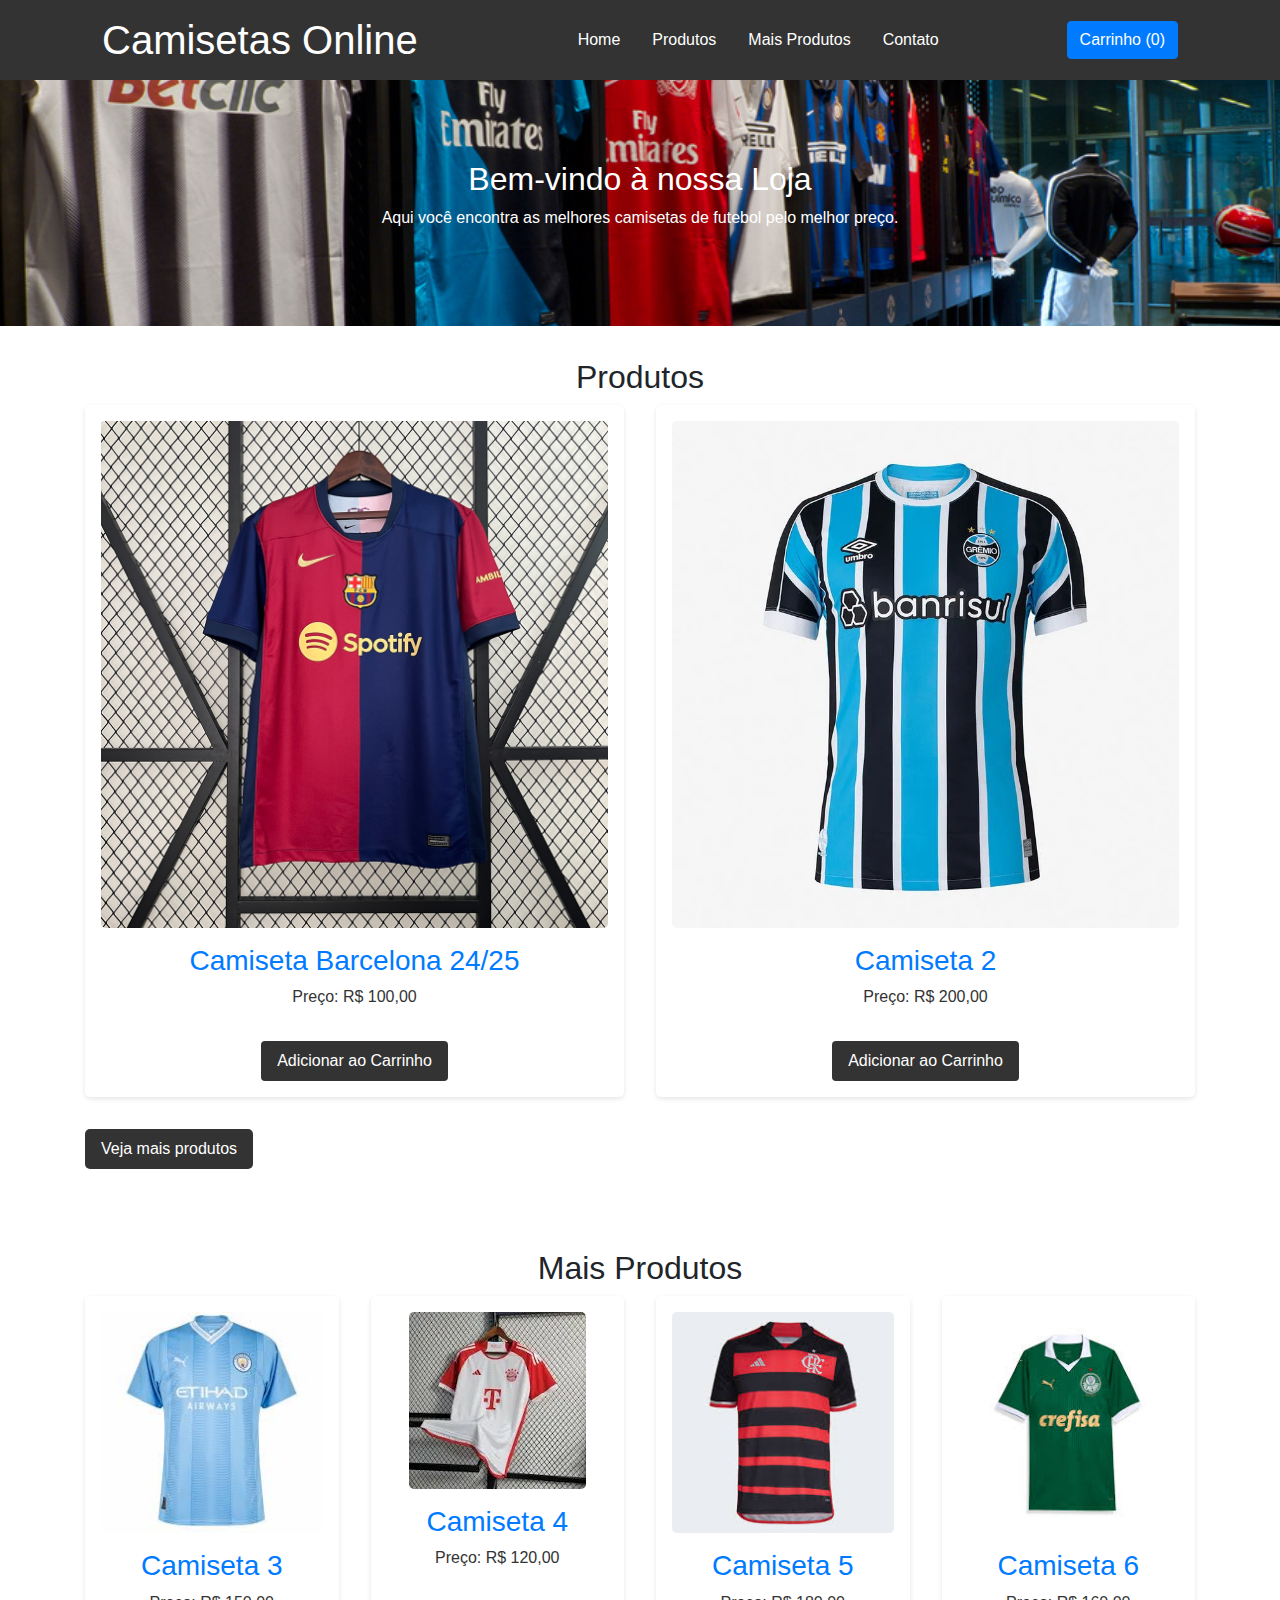
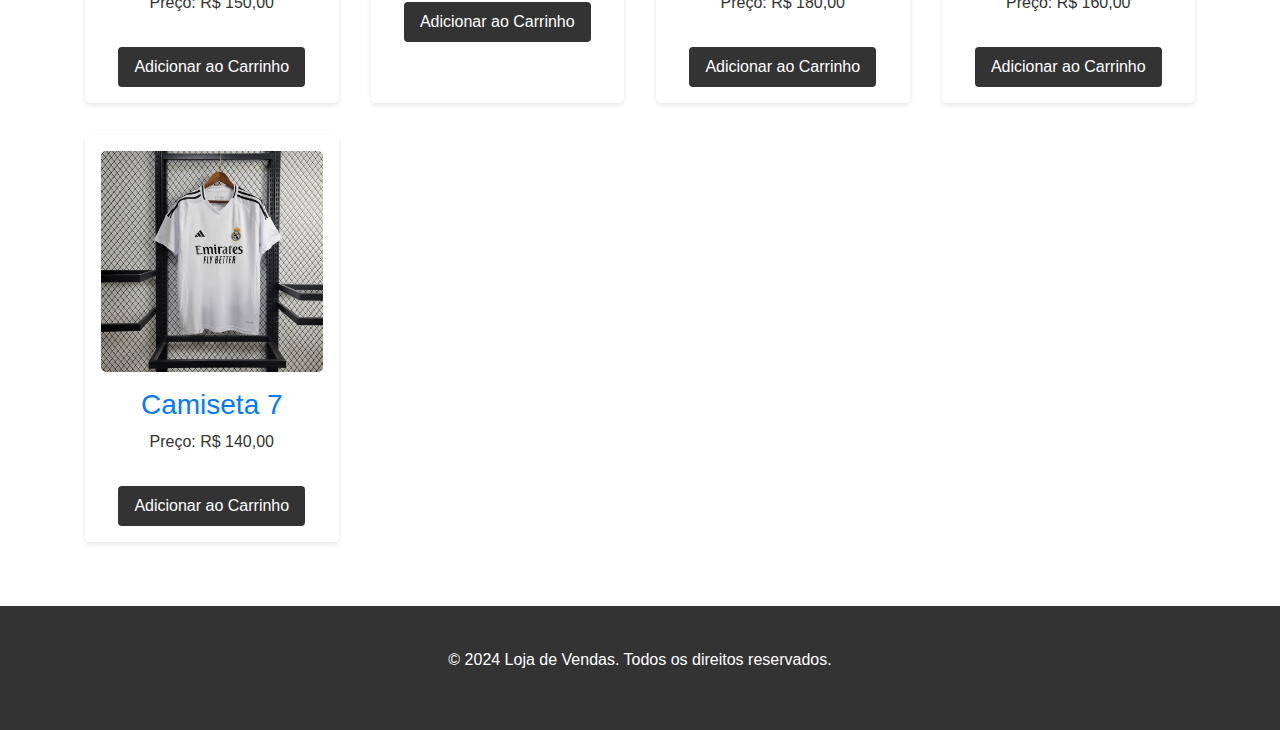
<file: index.html>
<!DOCTYPE html>
<html lang="pt-BR">
<head>
    <meta charset="UTF-8">
    <meta name="viewport" content="width=device-width, initial-scale=1.0">
    <title>Loja de Vendas</title>
    <link rel="stylesheet" href="styles.css">
    <link rel="stylesheet" href="https://maxcdn.bootstrapcdn.com/bootstrap/4.5.2/css/bootstrap.min.css">
    <script src="https://ajax.googleapis.com/ajax/libs/jquery/3.5.1/jquery.min.js"></script>
    <script src="https://cdnjs.cloudflare.com/ajax/libs/popper.js/1.16.0/umd/popper.min.js"></script>
    <script src="https://maxcdn.bootstrapcdn.com/bootstrap/4.5.2/js/bootstrap.min.js"></script>
</head>
<body>
    <header>
        <div class="container">
            <h1>Camisetas Online</h1>
            <nav>
                <ul>
                    <li><a href="#home">Home</a></li>
                    <li><a href="#products">Produtos</a></li>
                    <li><a href="#more-products">Mais Produtos</a></li>
                    <li><a href="contato.html" target="_blank">Contato</a></li>
                </ul>
            </nav>
            <button id="cartButton" class="btn btn-primary" data-toggle="modal" data-target="#cartModal">Carrinho (<span id="cartCount">0</span>)</button>
        </div>
    </header>
    
    <section id="home">
        <div class="banner">
            <h2>Bem-vindo à nossa Loja</h2>
            <p>Aqui você encontra as melhores camisetas de futebol pelo melhor preço.</p>
        </div>
    </section>
    
    <section id="products">
        <div class="container">
            <h2>Produtos</h2>
            <div class="product-grid">
                <div class="product">
                    <a href="PRODUTO1.html">
                        <img src="images/produto1.jpg" alt="Camiseta Barcelona 24/25">
                        <h3>Camiseta Barcelona 24/25</h3>
                    </a>
                    <p>Preço: R$ 100,00</p>
                    <button class="btn btn-success add-to-cart" data-name="Camiseta Barcelona 24/25" data-price="100">Adicionar ao Carrinho</button>
                </div>
                <div class="product">
                    <a href="PRODUTO2.html">
                        <img src="images/produto2.jpg" alt="Camiseta 2">
                        <h3>Camiseta 2</h3>
                    </a>
                    <p>Preço: R$ 200,00</p>
                    <button class="btn btn-success add-to-cart" data-name="Camiseta 2" data-price="200">Adicionar ao Carrinho</button>
                </div>
                <!-- Adicione mais produtos conforme necessário -->
            </div>
            <p><a href="#more-products" class="btn-more">Veja mais produtos</a></p>
        </div>
    </section>
    
    <section id="more-products">
        <div class="container">
            <h2>Mais Produtos</h2>
            <div class="product-grid">
                <div class="product">
                    <a href="PRODUTO3.html">
                        <img src="images/produto3.jpg" alt="Camiseta 3">
                        <h3>Camiseta 3</h3>
                    </a>
                    <p>Preço: R$ 150,00</p>
                    <button class="btn btn-success add-to-cart" data-name="Camiseta 3" data-price="150">Adicionar ao Carrinho</button>
                </div>
                <div class="product">
                    <a href="PRODUTO4.html">
                        <img src="images/produto4.jpg" alt="Camiseta 4">
                        <h3>Camiseta 4</h3>
                    </a>
                    <p>Preço: R$ 120,00</p>
                    <button class="btn btn-success add-to-cart" data-name="Camiseta 4" data-price="120">Adicionar ao Carrinho</button>
                </div>
                <div class="product">
                    <a href="PRODUTO5.html">
                        <img src="images/produto5.jpg" alt="Camiseta 5">
                        <h3>Camiseta 5</h3>
                    </a>
                    <p>Preço: R$ 180,00</p>
                    <button class="btn btn-success add-to-cart" data-name="Camiseta 5" data-price="180">Adicionar ao Carrinho</button>
                </div>
                <div class="product">
                    <a href="PRODUTO6.html">
                        <img src="images/produto6.jpg" alt="Camiseta 6">
                        <h3>Camiseta 6</h3>
                    </a>
                    <p>Preço: R$ 160,00</p>
                    <button class="btn btn-success add-to-cart" data-name="Camiseta 6" data-price="160">Adicionar ao Carrinho</button>
                </div>
                <div class="product">
                    <a href="PRODUTO7.html">
                        <img src="images/produto7.jpg" alt="Camiseta 7">
                        <h3>Camiseta 7</h3>
                    </a>
                    <p>Preço: R$ 140,00</p>
                    <button class="btn btn-success add-to-cart" data-name="Camiseta 7" data-price="140">Adicionar ao Carrinho</button>
                </div>
            </div>
        </div>
    </section>
    
    <!-- Modal do Carrinho -->
    <div class="modal fade" id="cartModal" tabindex="-1" role="dialog" aria-labelledby="cartModalLabel" aria-hidden="true">
        <div class="modal-dialog" role="document">
            <div class="modal-content">
                <div class="modal-header">
                    <h5 class="modal-title" id="cartModalLabel">Carrinho de Compras</h5>
                    <button type="button" class="close" data-dismiss="modal" aria-label="Close">
                        <span aria-hidden="true">&times;</span>
                    </button>
                </div>
                <div class="modal-body">
                    <ul id="cartItems"></ul>
                    <p>Total: R$ <span id="cartTotal">0.00</span></p>
                    <form id="checkoutForm">
                        <div class="form-group">
                            <label for="name">Nome:</label>
                            <input type="text" class="form-control" id="name" required>
                        </div>
                        <div class="form-group">
                            <label for="address">Endereço:</label>
                            <input type="text" class="form-control" id="address" required>
                        </div>
                        <div class="form-group">
                            <label for="phone">Telefone:</label>
                            <input type="text" class="form-control" id="phone" required>
                        </div>
                        <button type="submit" class="btn btn-primary">Finalizar Pedido</button>
                    </form>
                </div>
            </div>
        </div>
    </div>

    <footer>
        <div class="container">
            <p>&copy; 2024 Loja de Vendas. Todos os direitos reservados.</p>
        </div>
    </footer>

    <script src="scripts.js"></script>
</body>
</html>
</file>
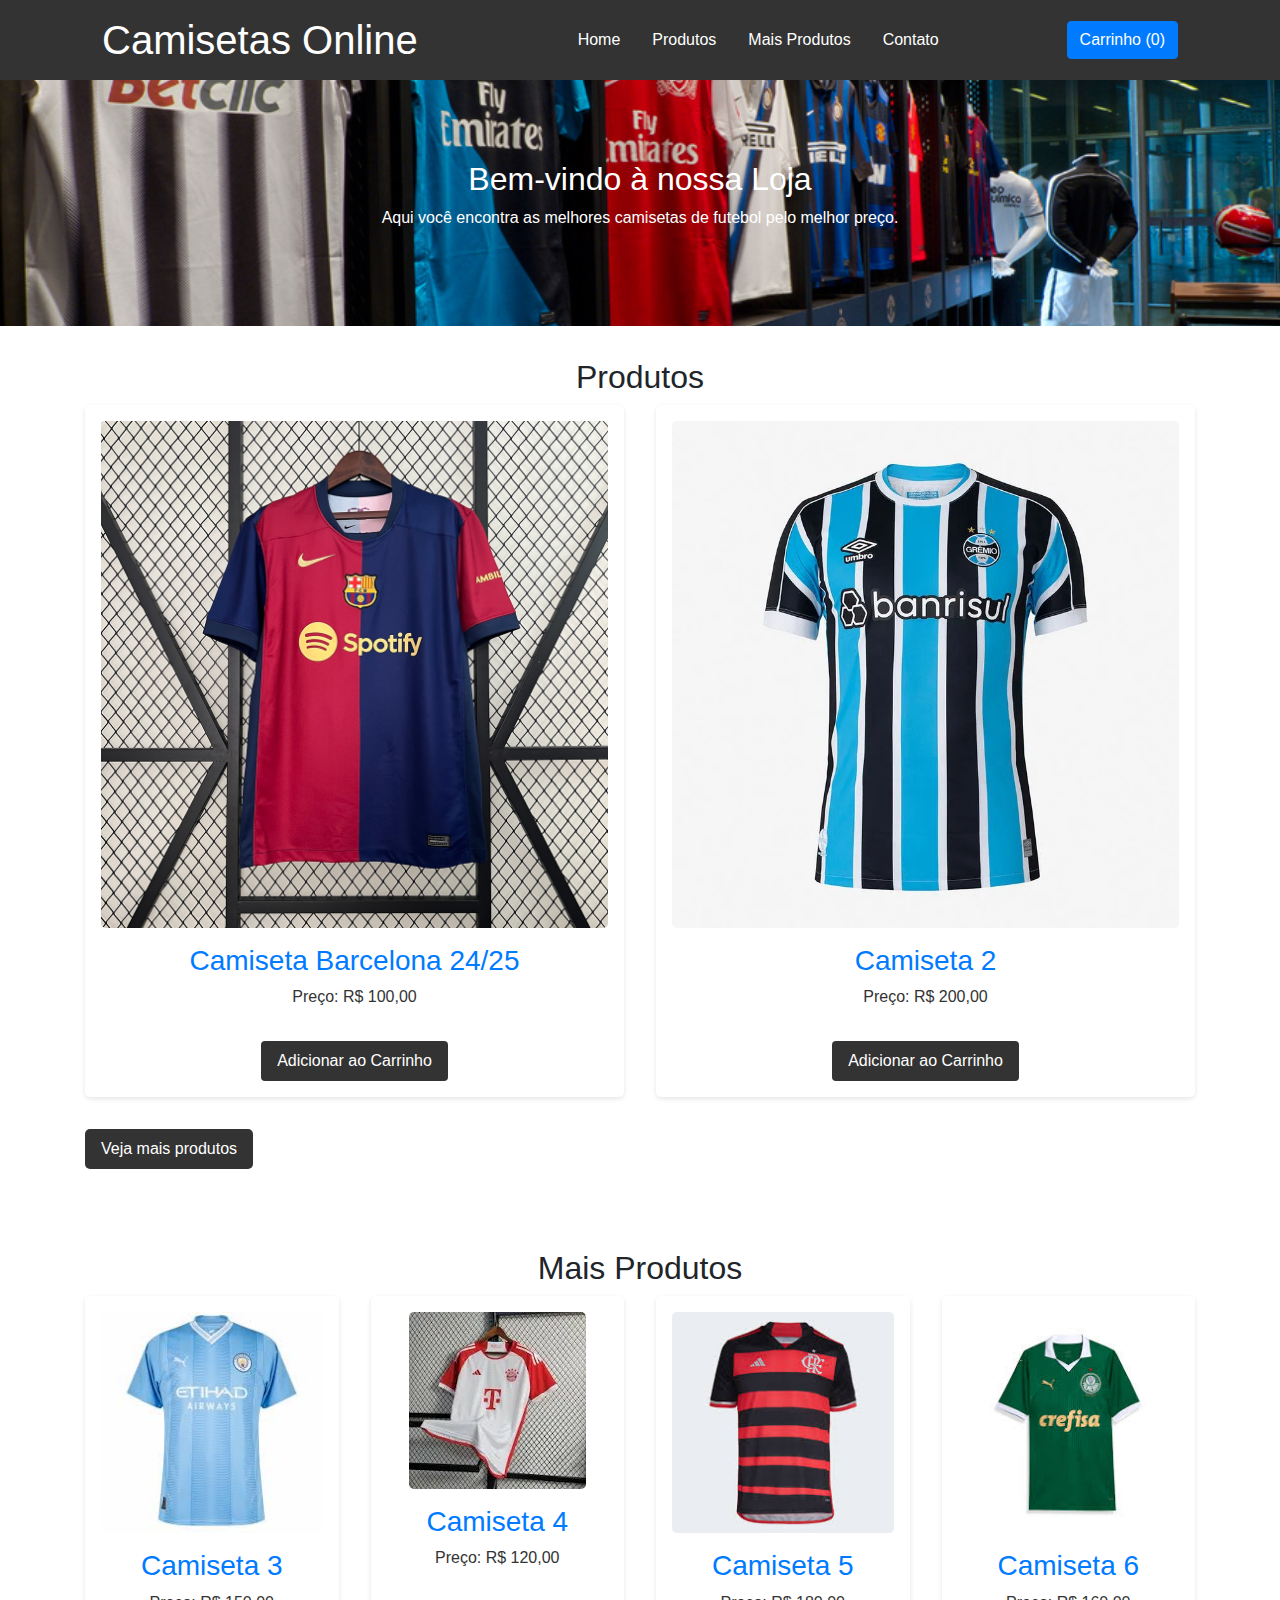
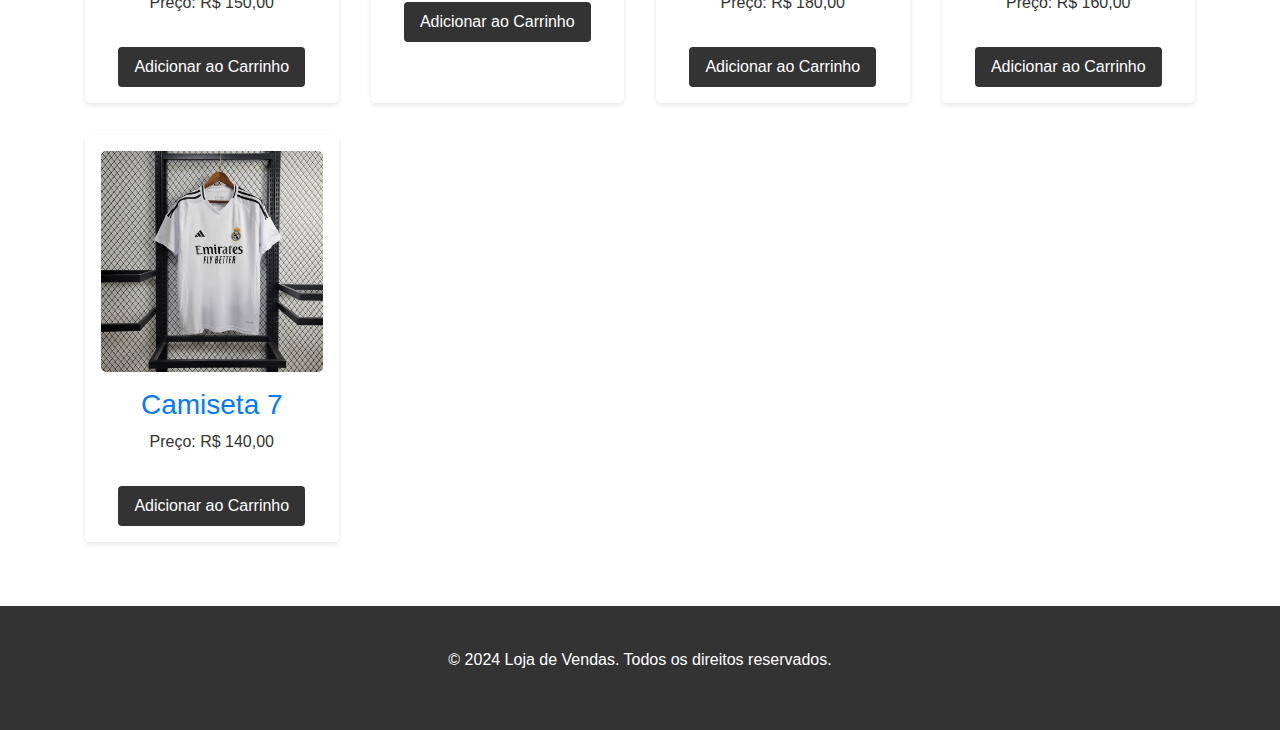
<file: CAMISETAONLINE.html>
<!DOCTYPE html>
<html lang="pt-BR">
<head>
    <meta charset="UTF-8">
    <meta name="viewport" content="width=device-width, initial-scale=1.0">
    <title>Loja de Vendas</title>
    <link rel="stylesheet" href="styles.css">
    <link rel="stylesheet" href="https://maxcdn.bootstrapcdn.com/bootstrap/4.5.2/css/bootstrap.min.css">
    <script src="https://ajax.googleapis.com/ajax/libs/jquery/3.5.1/jquery.min.js"></script>
    <script src="https://cdnjs.cloudflare.com/ajax/libs/popper.js/1.16.0/umd/popper.min.js"></script>
    <script src="https://maxcdn.bootstrapcdn.com/bootstrap/4.5.2/js/bootstrap.min.js"></script>
</head>
<body>
    <header>
        <div class="container">
            <h1>Camisetas Online</h1>
            <nav>
                <ul>
                    <li><a href="#home">Home</a></li>
                    <li><a href="#products">Produtos</a></li>
                    <li><a href="#more-products">Mais Produtos</a></li>
                    <li><a href="contato.html" target="_blank">Contato</a></li>
                </ul>
            </nav>
            <button id="cartButton" class="btn btn-primary" data-toggle="modal" data-target="#cartModal">Carrinho (<span id="cartCount">0</span>)</button>
        </div>
    </header>
    
    <section id="home">
        <div class="banner">
            <h2>Bem-vindo à nossa Loja</h2>
            <p>Aqui você encontra as melhores camisetas de futebol pelo melhor preço.</p>
        </div>
    </section>
    
    <section id="products">
        <div class="container">
            <h2>Produtos</h2>
            <div class="product-grid">
                <div class="product">
                    <a href="produto1.html">
                        <img src="images/produto1.jpg" alt="Camiseta Barcelona 24/25">
                        <h3>Camiseta Barcelona 24/25</h3>
                    </a>
                    <p>Preço: R$ 100,00</p>
                    <button class="btn btn-success add-to-cart" data-name="Camiseta Barcelona 24/25" data-price="100">Adicionar ao Carrinho</button>
                </div>
                <div class="product">
                    <a href="produto2.html">
                        <img src="images/produto2.jpg" alt="Camiseta 2">
                        <h3>Camiseta 2</h3>
                    </a>
                    <p>Preço: R$ 200,00</p>
                    <button class="btn btn-success add-to-cart" data-name="Camiseta 2" data-price="200">Adicionar ao Carrinho</button>
                </div>
                <!-- Adicione mais produtos conforme necessário -->
            </div>
            <p><a href="#more-products" class="btn-more">Veja mais produtos</a></p>
        </div>
    </section>
    
    <section id="more-products">
        <div class="container">
            <h2>Mais Produtos</h2>
            <div class="product-grid">
                <div class="product">
                    <a href="produto3.html">
                        <img src="images/produto3.jpg" alt="Camiseta 3">
                        <h3>Camiseta 3</h3>
                    </a>
                    <p>Preço: R$ 150,00</p>
                    <button class="btn btn-success add-to-cart" data-name="Camiseta 3" data-price="150">Adicionar ao Carrinho</button>
                </div>
                <div class="product">
                    <a href="produto4.html">
                        <img src="images/produto4.jpg" alt="Camiseta 4">
                        <h3>Camiseta 4</h3>
                    </a>
                    <p>Preço: R$ 120,00</p>
                    <button class="btn btn-success add-to-cart" data-name="Camiseta 4" data-price="120">Adicionar ao Carrinho</button>
                </div>
                <div class="product">
                    <a href="produto5.html">
                        <img src="images/produto5.jpg" alt="Camiseta 5">
                        <h3>Camiseta 5</h3>
                    </a>
                    <p>Preço: R$ 180,00</p>
                    <button class="btn btn-success add-to-cart" data-name="Camiseta 5" data-price="180">Adicionar ao Carrinho</button>
                </div>
                <div class="product">
                    <a href="produto6.html">
                        <img src="images/produto6.jpg" alt="Camiseta 6">
                        <h3>Camiseta 6</h3>
                    </a>
                    <p>Preço: R$ 160,00</p>
                    <button class="btn btn-success add-to-cart" data-name="Camiseta 6" data-price="160">Adicionar ao Carrinho</button>
                </div>
                <div class="product">
                    <a href="produto7.html">
                        <img src="images/produto7.jpg" alt="Camiseta 7">
                        <h3>Camiseta 7</h3>
                    </a>
                    <p>Preço: R$ 140,00</p>
                    <button class="btn btn-success add-to-cart" data-name="Camiseta 7" data-price="140">Adicionar ao Carrinho</button>
                </div>
            </div>
        </div>
    </section>
    
    <!-- Modal do Carrinho -->
    <div class="modal fade" id="cartModal" tabindex="-1" role="dialog" aria-labelledby="cartModalLabel" aria-hidden="true">
        <div class="modal-dialog" role="document">
            <div class="modal-content">
                <div class="modal-header">
                    <h5 class="modal-title" id="cartModalLabel">Carrinho de Compras</h5>
                    <button type="button" class="close" data-dismiss="modal" aria-label="Close">
                        <span aria-hidden="true">&times;</span>
                    </button>
                </div>
                <div class="modal-body">
                    <ul id="cartItems"></ul>
                    <p>Total: R$ <span id="cartTotal">0.00</span></p>
                    <form id="checkoutForm">
                        <div class="form-group">
                            <label for="name">Nome:</label>
                            <input type="text" class="form-control" id="name" required>
                        </div>
                        <div class="form-group">
                            <label for="address">Endereço:</label>
                            <input type="text" class="form-control" id="address" required>
                        </div>
                        <div class="form-group">
                            <label for="phone">Telefone:</label>
                            <input type="text" class="form-control" id="phone" required>
                        </div>
                        <button type="submit" class="btn btn-primary">Finalizar Pedido</button>
                    </form>
                </div>
            </div>
        </div>
    </div>

    <footer>
        <div class="container">
            <p>&copy; 2024 Loja de Vendas. Todos os direitos reservados.</p>
        </div>
    </footer>

    <script src="scripts.js"></script>
</body>
</html>
</file>
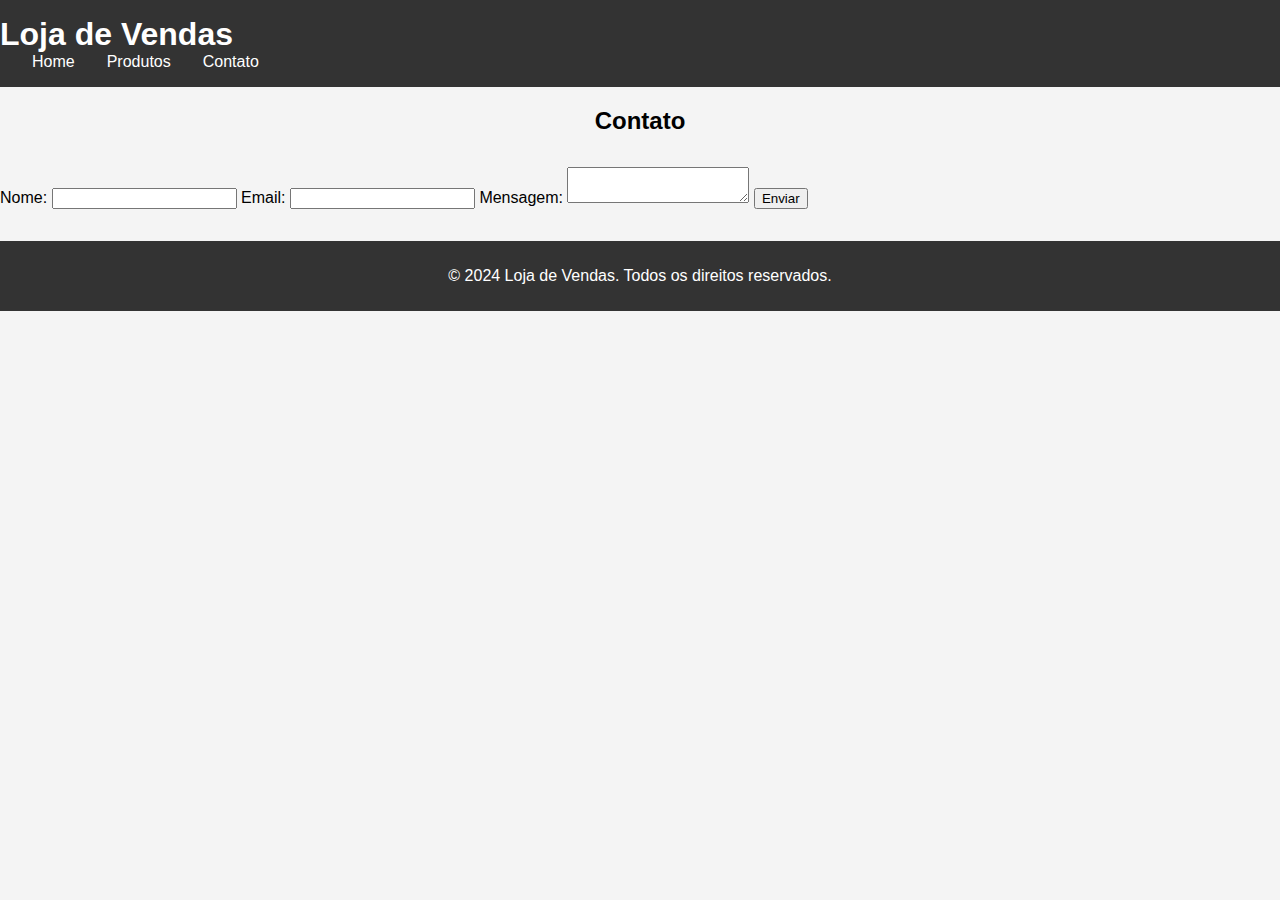
<file: CONTATO.html>
<!DOCTYPE html>
<html lang="pt-BR">
<head>
    <meta charset="UTF-8">
    <meta name="viewport" content="width=device-width, initial-scale=1.0">
    <title>Contato - Loja de Vendas</title>
    <link rel="stylesheet" href="styles.css">
</head>
<body>
    <header>
        <h1>Loja de Vendas</h1>
        <nav>
            <ul>
                <li><a href="index.html">Home</a></li>
                <li><a href="#products">Produtos</a></li>
                <li><a href="contato.html" target="_blank">Contato</a></li>
            </ul>
        </nav>
    </header>
    
    <section id="contact">
        <h2>Contato</h2>
        <form action="https://formspree.io/f/YOUR_FORM_ID" method="POST">
            <label for="name">Nome:</label>
            <input type="text" id="name" name="name" required>
            <label for="email">Email:</label>
            <input type="email" id="email" name="email" required>
            <label for="message">Mensagem:</label>
            <textarea id="message" name="message" required></textarea>
            <button type="submit">Enviar</button>
        </form>
    </section>
    
    <footer>
        <p>&copy; 2024 Loja de Vendas. Todos os direitos reservados.</p>
    </footer>
</body>
</html>
</file>
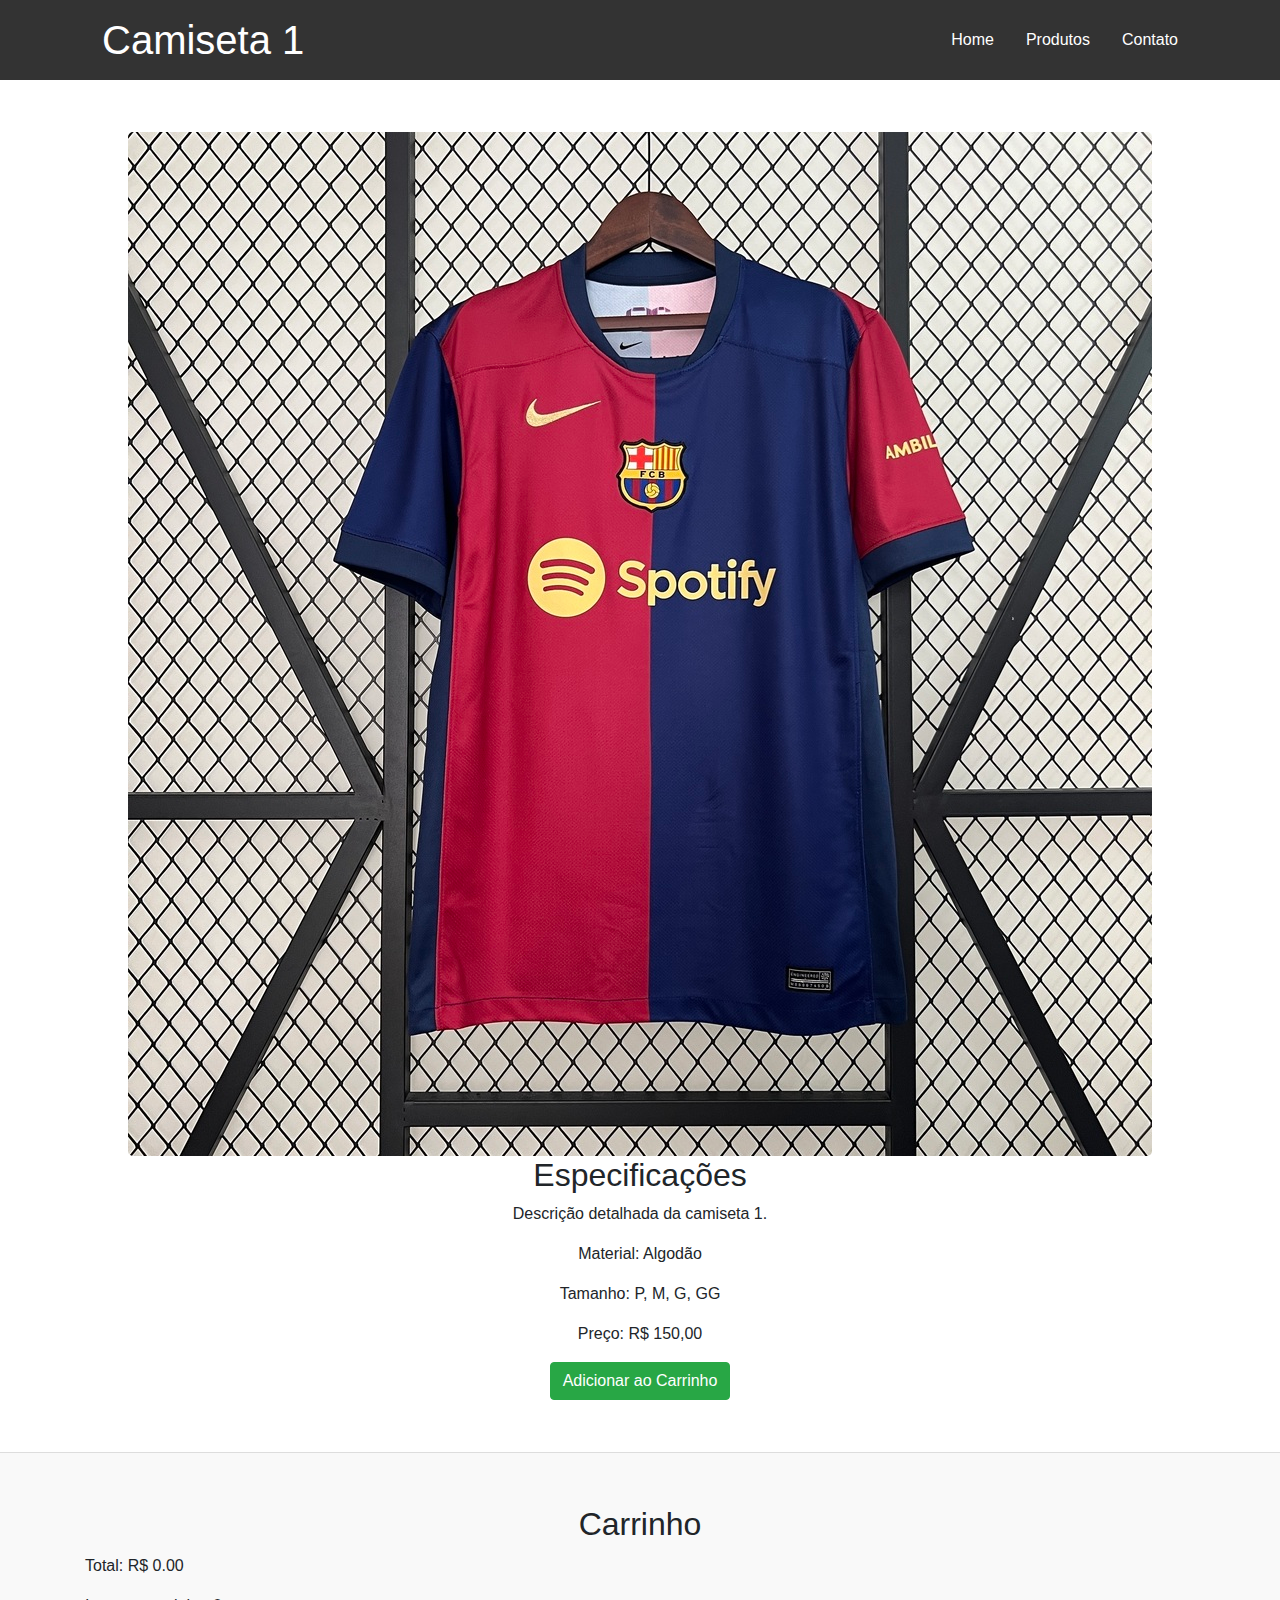
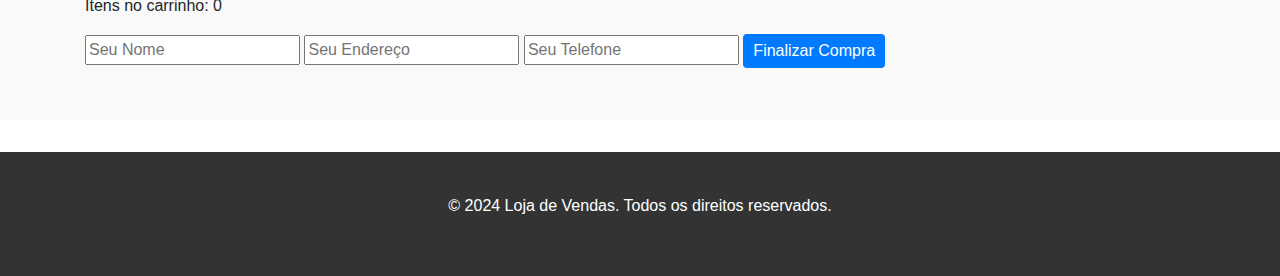
<file: PRODUTO1.html>
<!DOCTYPE html>
<html lang="pt-BR">
<head>
    <meta charset="UTF-8">
    <meta name="viewport" content="width=device-width, initial-scale=1.0">
    <title>Especificações da Camiseta 1</title>
    <link rel="stylesheet" href="styles.css">
    <link rel="stylesheet" href="https://maxcdn.bootstrapcdn.com/bootstrap/4.5.2/css/bootstrap.min.css">
    <script src="https://ajax.googleapis.com/ajax/libs/jquery/3.5.1/jquery.min.js"></script>
    <script src="https://cdnjs.cloudflare.com/ajax/libs/popper.js/1.16.0/umd/popper.min.js"></script>
    <script src="https://maxcdn.bootstrapcdn.com/bootstrap/4.5.2/js/bootstrap.min.js"></script>
</head>
<body>
    <header>
        <div class="container">
            <h1>Camiseta 1</h1>
            <nav>
                <ul>
                    <li><a href="index.html">Home</a></li>
                    <li><a href="index.html#products">Produtos</a></li>
                    <li><a href="index.html#contact">Contato</a></li>
                </ul>
            </nav>
        </div>
    </header>
    
    <section class="product-detail">
        <div class="container">
            <img src="images/produto1.jpg" alt="Camiseta 1">
            <h2>Especificações</h2>
            <p>Descrição detalhada da camiseta 1.</p>
            <p>Material: Algodão</p>
            <p>Tamanho: P, M, G, GG</p>
            <p>Preço: R$ 150,00</p>
            <button class="btn btn-success add-to-cart" data-name="Camiseta 1" data-price="150.00">Adicionar ao Carrinho</button>
        </div>
    </section>

    <!-- Carrinho -->
    <section class="cart">
        <div class="container">
            <h2>Carrinho</h2>
            <ul id="cartItems"></ul>
            <p>Total: R$ <span id="cartTotal">0.00</span></p>
            <p>Itens no carrinho: <span id="cartCount">0</span></p>
            <form id="checkoutForm">
                <input type="text" id="name" placeholder="Seu Nome" required>
                <input type="text" id="address" placeholder="Seu Endereço" required>
                <input type="text" id="phone" placeholder="Seu Telefone" required>
                <button type="submit" class="btn btn-primary">Finalizar Compra</button>
            </form>
        </div>
    </section>
    
    <footer>
        <div class="container">
            <p>&copy; 2024 Loja de Vendas. Todos os direitos reservados.</p>
        </div>
    </footer>
    <script src="scripts.js"></script>
</body>
</html>
</file>
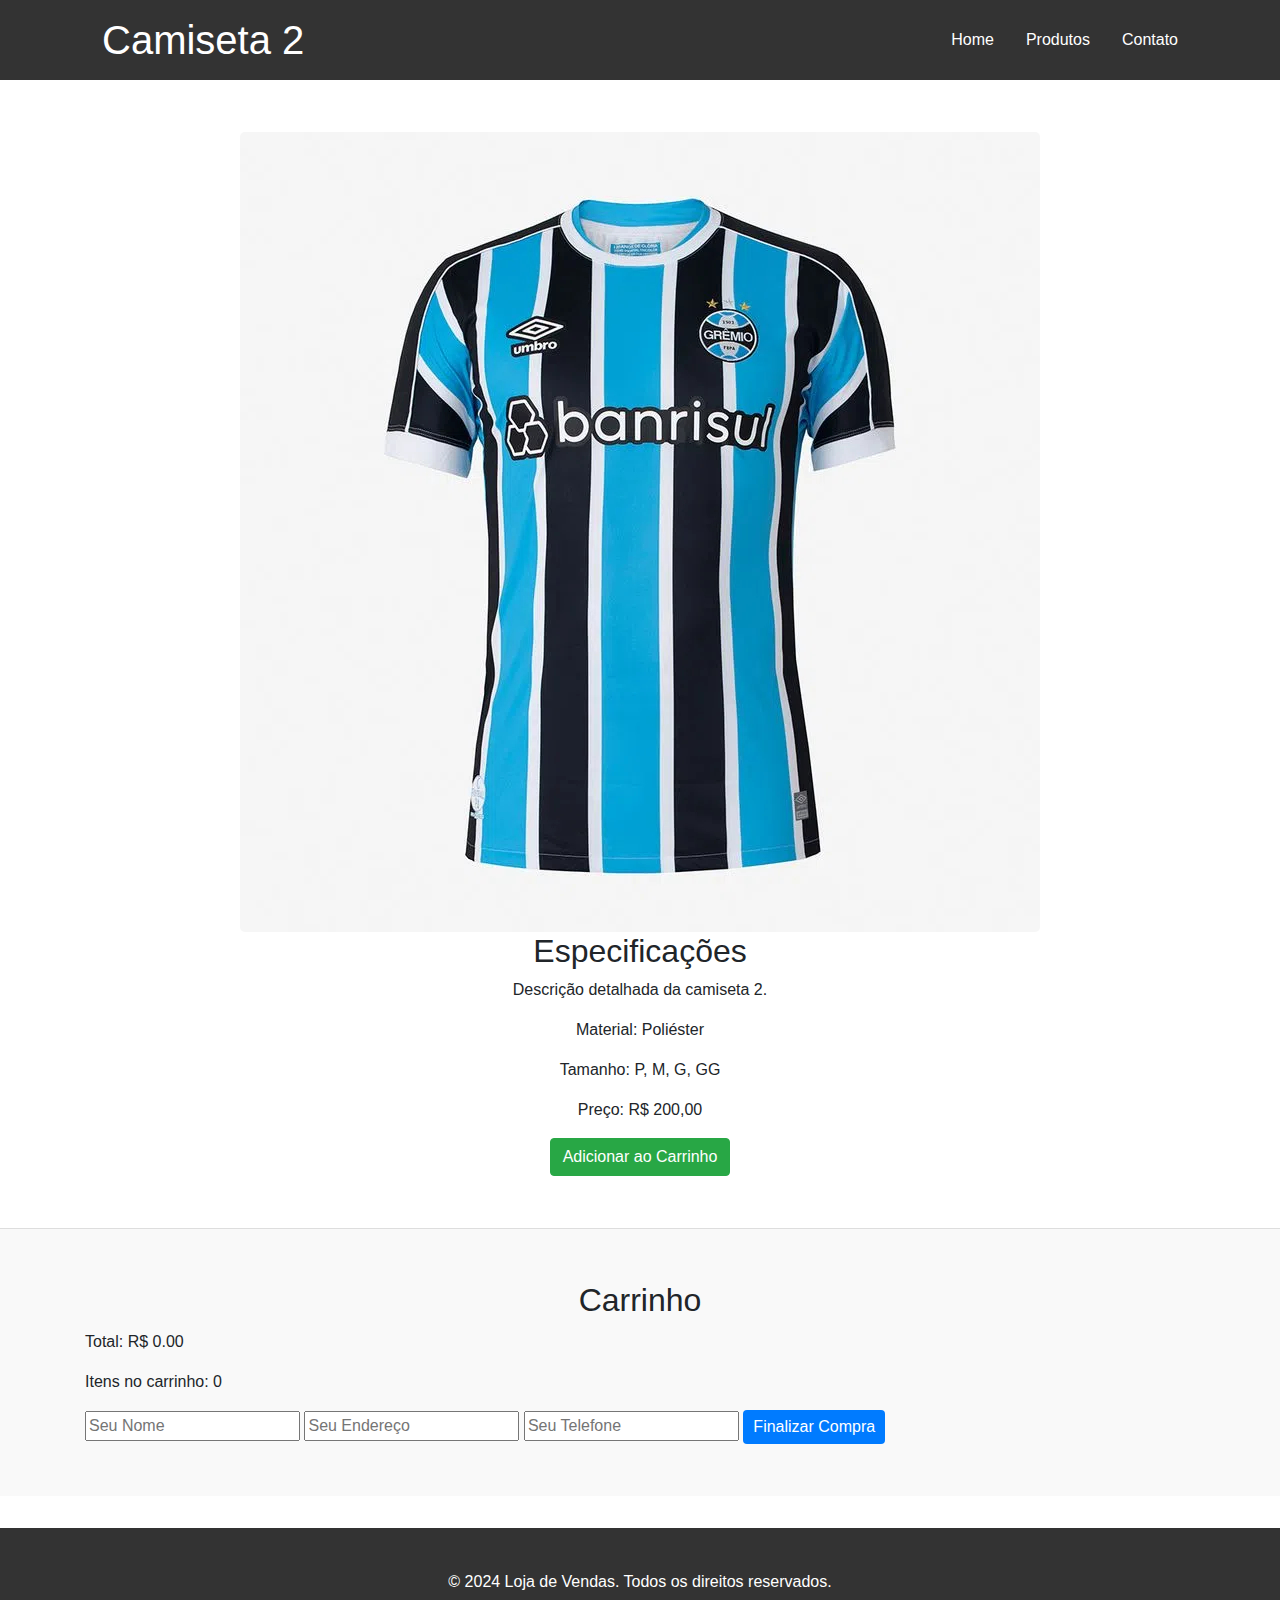
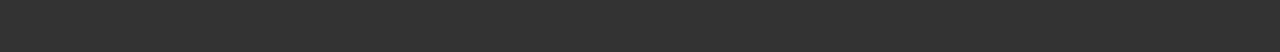
<file: PRODUTO2.html>
<!DOCTYPE html>
<html lang="pt-BR">
<head>
    <meta charset="UTF-8">
    <meta name="viewport" content="width=device-width, initial-scale=1.0">
    <title>Especificações da Camiseta 2</title>
    <link rel="stylesheet" href="styles.css">
    <link rel="stylesheet" href="https://maxcdn.bootstrapcdn.com/bootstrap/4.5.2/css/bootstrap.min.css">
    <script src="https://ajax.googleapis.com/ajax/libs/jquery/3.5.1/jquery.min.js"></script>
    <script src="https://cdnjs.cloudflare.com/ajax/libs/popper.js/1.16.0/umd/popper.min.js"></script>
    <script src="https://maxcdn.bootstrapcdn.com/bootstrap/4.5.2/js/bootstrap.min.js"></script>
</head>
<body>
    <header>
        <div class="container">
            <h1>Camiseta 2</h1>
            <nav>
                <ul>
                    <li><a href="CAMISETAONLINE.html">Home</a></li>
                    <li><a href="CAMISETAONLINE.html#products">Produtos</a></li>
                    <li><a href="CAMISETAONLINE.html#contact">Contato</a></li>
                </ul>
            </nav>
        </div>
    </header>
    
    <section class="product-detail">
        <div class="container">
            <img src="images/produto2.jpg" alt="Camiseta 2">
            <h2>Especificações</h2>
            <p>Descrição detalhada da camiseta 2.</p>
            <p>Material: Poliéster</p>
            <p>Tamanho: P, M, G, GG</p>
            <p>Preço: R$ 200,00</p>
            <button class="btn btn-success add-to-cart" data-name="Camiseta 2" data-price="200.00">Adicionar ao Carrinho</button>
        </div>
    </section>

    <!-- Carrinho -->
    <section class="cart">
        <div class="container">
            <h2>Carrinho</h2>
            <ul id="cartItems"></ul>
            <p>Total: R$ <span id="cartTotal">0.00</span></p>
            <p>Itens no carrinho: <span id="cartCount">0</span></p>
            <form id="checkoutForm">
                <input type="text" id="name" placeholder="Seu Nome" required>
                <input type="text" id="address" placeholder="Seu Endereço" required>
                <input type="text" id="phone" placeholder="Seu Telefone" required>
                <button type="submit" class="btn btn-primary">Finalizar Compra</button>
            </form>
        </div>
    </section>
    
    <footer>
        <div class="container">
            <p>&copy; 2024 Loja de Vendas. Todos os direitos reservados.</p>
        </div>
    </footer>
    <script src="scripts.js"></script>
</body>
</html>
</file>
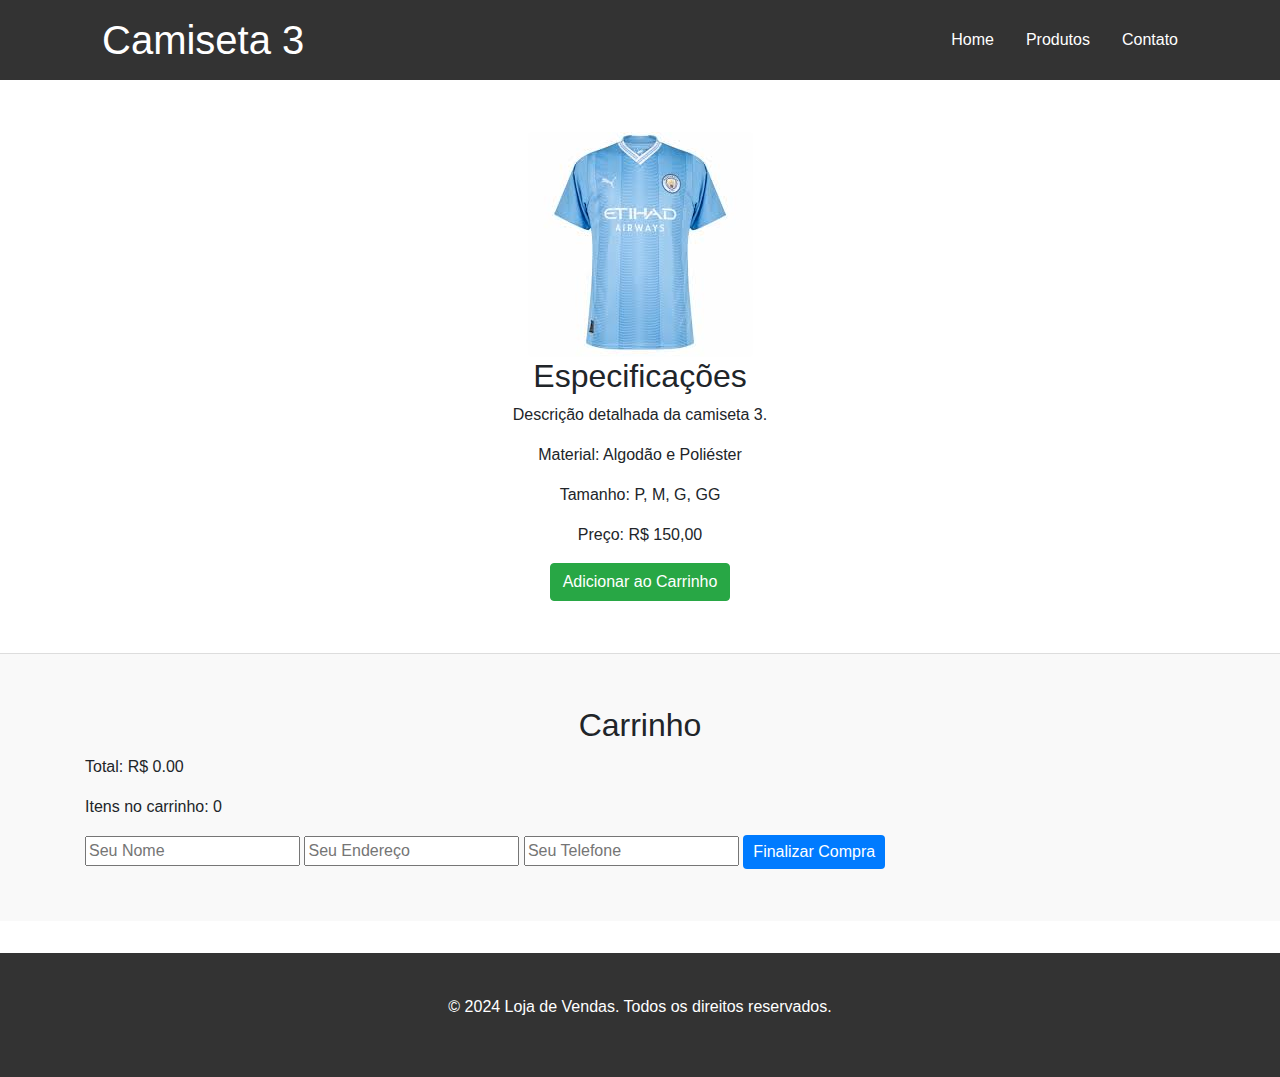
<file: PRODUTO3.html>
<!DOCTYPE html>
<html lang="pt-BR">
<head>
    <meta charset="UTF-8">
    <meta name="viewport" content="width=device-width, initial-scale=1.0">
    <title>Especificações da Camiseta 3</title>
    <link rel="stylesheet" href="styles.css">
    <link rel="stylesheet" href="https://maxcdn.bootstrapcdn.com/bootstrap/4.5.2/css/bootstrap.min.css">
    <script src="https://ajax.googleapis.com/ajax/libs/jquery/3.5.1/jquery.min.js"></script>
    <script src="https://cdnjs.cloudflare.com/ajax/libs/popper.js/1.16.0/umd/popper.min.js"></script>
    <script src="https://maxcdn.bootstrapcdn.com/bootstrap/4.5.2/js/bootstrap.min.js"></script>
</head>
<body>
    <header>
        <div class="container">
            <h1>Camiseta 3</h1>
            <nav>
                <ul>
                    <li><a href="CAMISETAONLINE.html">Home</a></li>
                    <li><a href="CAMISETAONLINE.html#products">Produtos</a></li>
                    <li><a href="CAMISETAONLINE.html#contact">Contato</a></li>
                </ul>
            </nav>
        </div>
    </header>
    
    <section class="product-detail">
        <div class="container">
            <img src="images/produto3.jpg" alt="Camiseta 3">
            <h2>Especificações</h2>
            <p>Descrição detalhada da camiseta 3.</p>
            <p>Material: Algodão e Poliéster</p>
            <p>Tamanho: P, M, G, GG</p>
            <p>Preço: R$ 150,00</p>
            <button class="btn btn-success add-to-cart" data-name="Camiseta 3" data-price="150.00">Adicionar ao Carrinho</button>
        </div>
    </section>

    <!-- Carrinho -->
    <section class="cart">
        <div class="container">
            <h2>Carrinho</h2>
            <ul id="cartItems"></ul>
            <p>Total: R$ <span id="cartTotal">0.00</span></p>
            <p>Itens no carrinho: <span id="cartCount">0</span></p>
            <form id="checkoutForm">
                <input type="text" id="name" placeholder="Seu Nome" required>
                <input type="text" id="address" placeholder="Seu Endereço" required>
                <input type="text" id="phone" placeholder="Seu Telefone" required>
                <button type="submit" class="btn btn-primary">Finalizar Compra</button>
            </form>
        </div>
    </section>
    
    <footer>
        <div class="container">
            <p>&copy; 2024 Loja de Vendas. Todos os direitos reservados.</p>
        </div>
    </footer>
    <script src="scripts.js"></script>
</body>
</html>
</file>
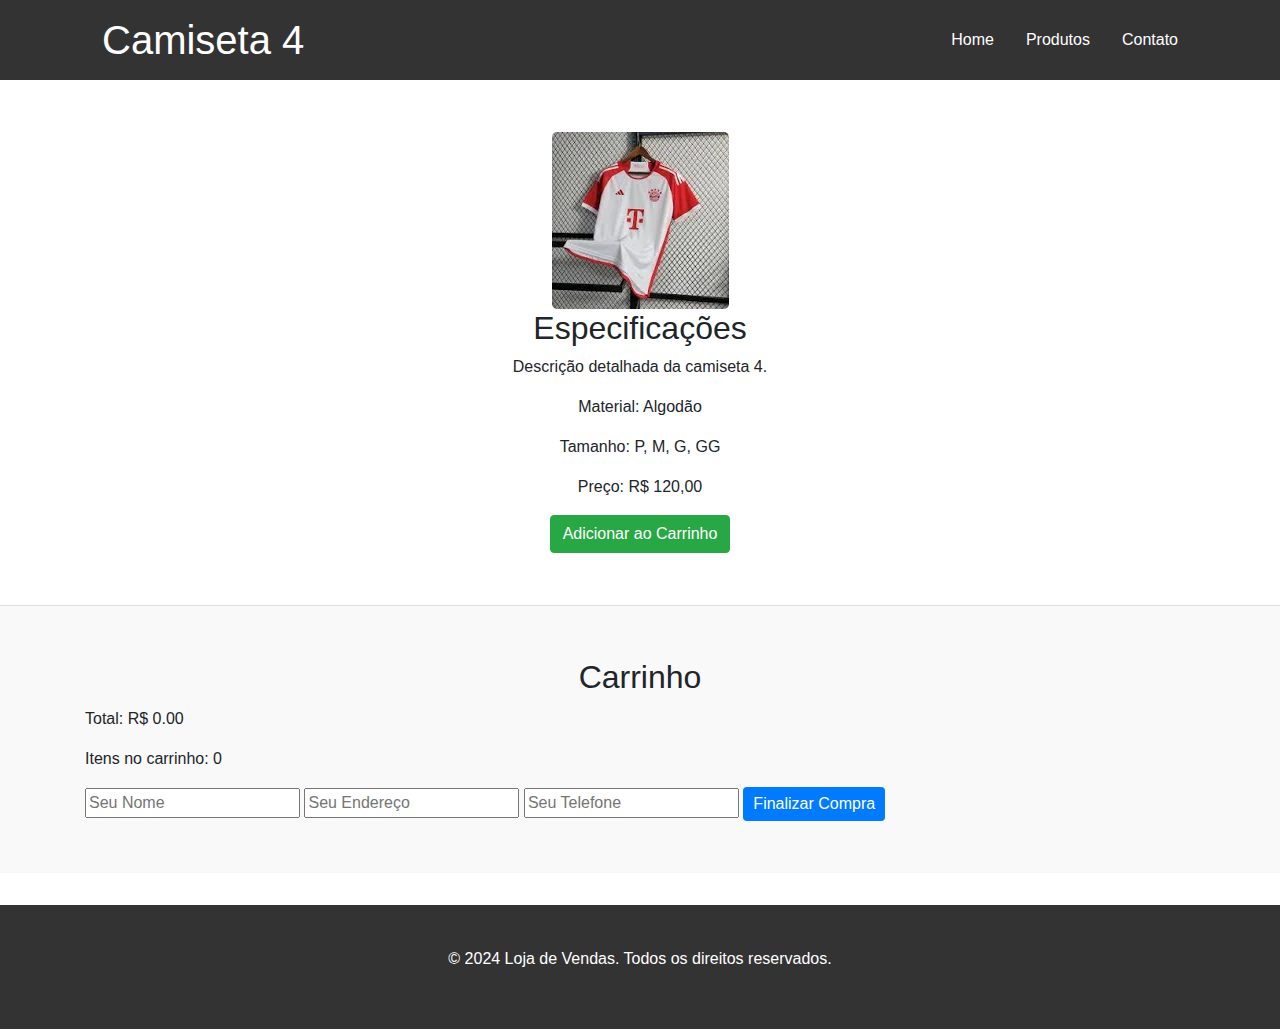
<file: PRODUTO4.html>
<!DOCTYPE html>
<html lang="pt-BR">
<head>
    <meta charset="UTF-8">
    <meta name="viewport" content="width=device-width, initial-scale=1.0">
    <title>Especificações da Camiseta 4</title>
    <link rel="stylesheet" href="styles.css">
    <link rel="stylesheet" href="https://maxcdn.bootstrapcdn.com/bootstrap/4.5.2/css/bootstrap.min.css">
    <script src="https://ajax.googleapis.com/ajax/libs/jquery/3.5.1/jquery.min.js"></script>
    <script src="https://cdnjs.cloudflare.com/ajax/libs/popper.js/1.16.0/umd/popper.min.js"></script>
    <script src="https://maxcdn.bootstrapcdn.com/bootstrap/4.5.2/js/bootstrap.min.js"></script>
</head>
<body>
    <header>
        <div class="container">
            <h1>Camiseta 4</h1>
            <nav>
                <ul>
                    <li><a href="CAMISETAONLINE.html">Home</a></li>
                    <li><a href="CAMISETAONLINE.html#products">Produtos</a></li>
                    <li><a href="CAMISETAONLINE.html#contact">Contato</a></li>
                </ul>
            </nav>
        </div>
    </header>
    
    <section class="product-detail">
        <div class="container">
            <img src="images/produto4.jpg" alt="Camiseta 4">
            <h2>Especificações</h2>
            <p>Descrição detalhada da camiseta 4.</p>
            <p>Material: Algodão</p>
            <p>Tamanho: P, M, G, GG</p>
            <p>Preço: R$ 120,00</p>
            <button class="btn btn-success add-to-cart" data-name="Camiseta 4" data-price="120.00">Adicionar ao Carrinho</button>
        </div>
    </section>

    <!-- Carrinho -->
    <section class="cart">
        <div class="container">
            <h2>Carrinho</h2>
            <ul id="cartItems"></ul>
            <p>Total: R$ <span id="cartTotal">0.00</span></p>
            <p>Itens no carrinho: <span id="cartCount">0</span></p>
            <form id="checkoutForm">
                <input type="text" id="name" placeholder="Seu Nome" required>
                <input type="text" id="address" placeholder="Seu Endereço" required>
                <input type="text" id="phone" placeholder="Seu Telefone" required>
                <button type="submit" class="btn btn-primary">Finalizar Compra</button>
            </form>
        </div>
    </section>
    
    <footer>
        <div class="container">
            <p>&copy; 2024 Loja de Vendas. Todos os direitos reservados.</p>
        </div>
    </footer>
    <script src="scripts.js"></script>
</body>
</html>
</file>
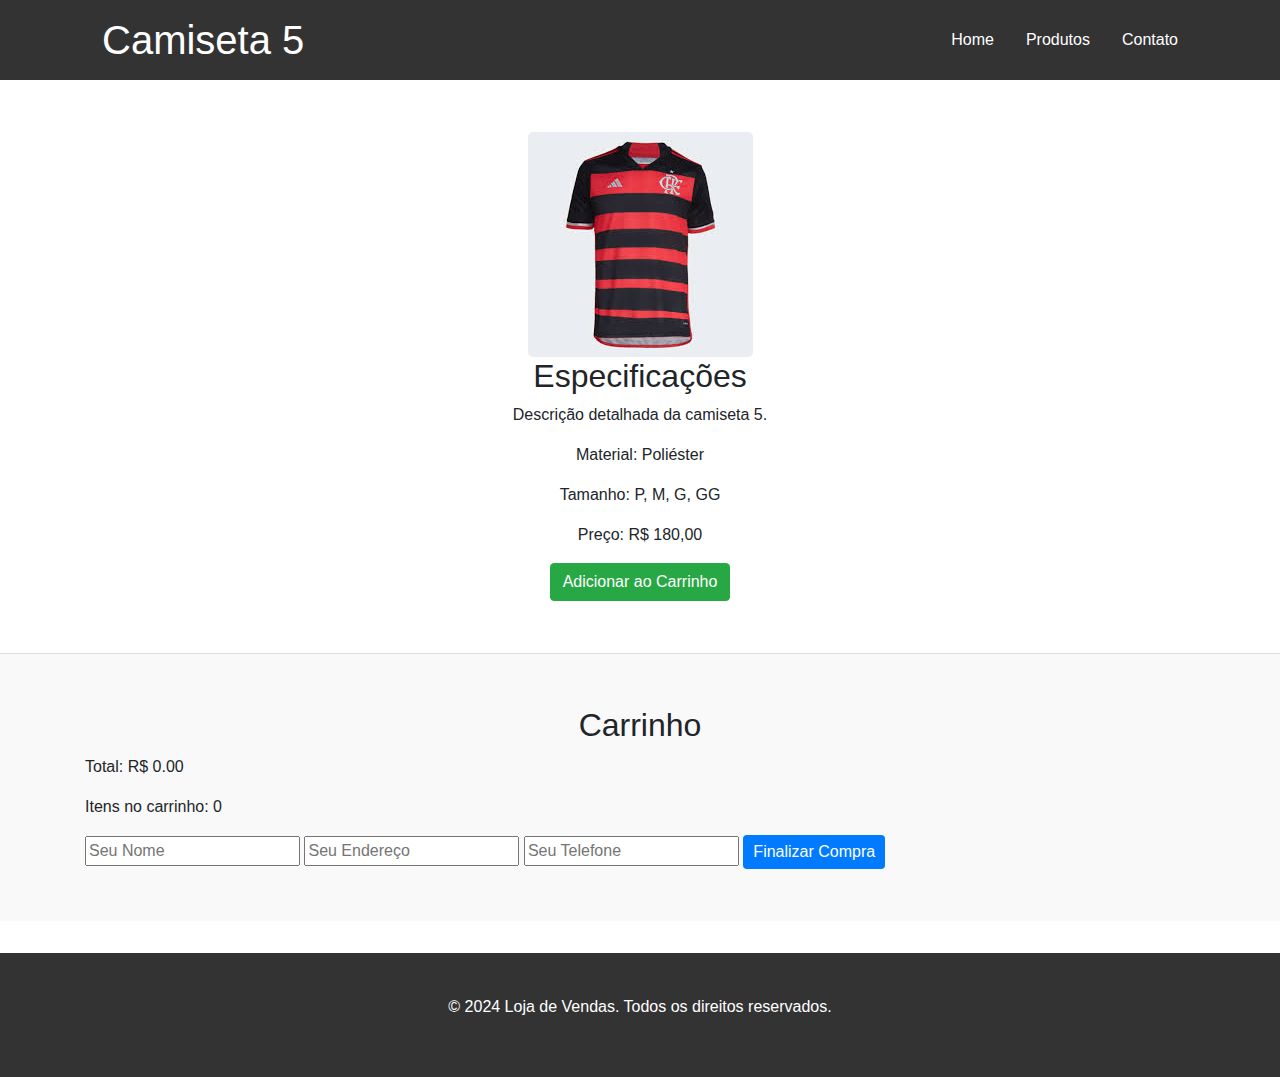
<file: PRODUTO5.html>
<!DOCTYPE html>
<html lang="pt-BR">
<head>
    <meta charset="UTF-8">
    <meta name="viewport" content="width=device-width, initial-scale=1.0">
    <title>Especificações da Camiseta 5</title>
    <link rel="stylesheet" href="styles.css">
    <link rel="stylesheet" href="https://maxcdn.bootstrapcdn.com/bootstrap/4.5.2/css/bootstrap.min.css">
    <script src="https://ajax.googleapis.com/ajax/libs/jquery/3.5.1/jquery.min.js"></script>
    <script src="https://cdnjs.cloudflare.com/ajax/libs/popper.js/1.16.0/umd/popper.min.js"></script>
    <script src="https://maxcdn.bootstrapcdn.com/bootstrap/4.5.2/js/bootstrap.min.js"></script>
</head>
<body>
    <header>
        <div class="container">
            <h1>Camiseta 5</h1>
            <nav>
                <ul>
                    <li><a href="CAMISETAONLINE.html">Home</a></li>
                    <li><a href="CAMISETAONLINE.html#products">Produtos</a></li>
                    <li><a href="CAMISETAONLINE.html#contact">Contato</a></li>
                </ul>
            </nav>
        </div>
    </header>
    
    <section class="product-detail">
        <div class="container">
            <img src="images/produto5.jpg" alt="Camiseta 5">
            <h2>Especificações</h2>
            <p>Descrição detalhada da camiseta 5.</p>
            <p>Material: Poliéster</p>
            <p>Tamanho: P, M, G, GG</p>
            <p>Preço: R$ 180,00</p>
            <button class="btn btn-success add-to-cart" data-name="Camiseta 5" data-price="180.00">Adicionar ao Carrinho</button>
        </div>
    </section>

    <!-- Carrinho -->
    <section class="cart">
        <div class="container">
            <h2>Carrinho</h2>
            <ul id="cartItems"></ul>
            <p>Total: R$ <span id="cartTotal">0.00</span></p>
            <p>Itens no carrinho: <span id="cartCount">0</span></p>
            <form id="checkoutForm">
                <input type="text" id="name" placeholder="Seu Nome" required>
                <input type="text" id="address" placeholder="Seu Endereço" required>
                <input type="text" id="phone" placeholder="Seu Telefone" required>
                <button type="submit" class="btn btn-primary">Finalizar Compra</button>
            </form>
        </div>
    </section>
    
    <footer>
        <div class="container">
            <p>&copy; 2024 Loja de Vendas. Todos os direitos reservados.</p>
        </div>
    </footer>
    <script src="scripts.js"></script>
</body>
</html>
</file>
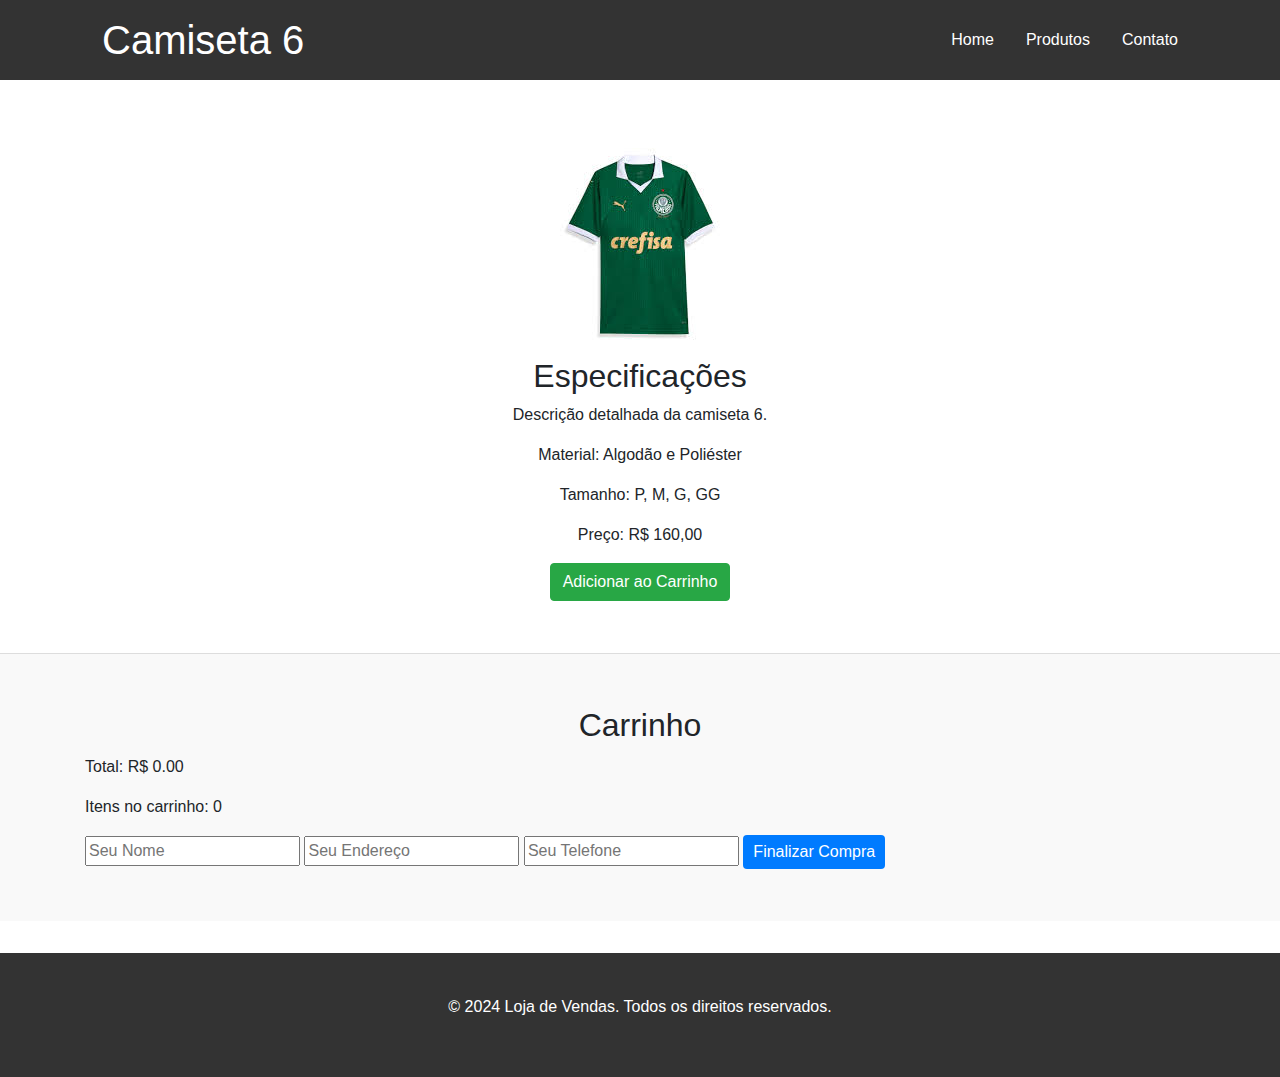
<file: PRODUTO6.html>
<!DOCTYPE html>
<html lang="pt-BR">
<head>
    <meta charset="UTF-8">
    <meta name="viewport" content="width=device-width, initial-scale=1.0">
    <title>Especificações da Camiseta 6</title>
    <link rel="stylesheet" href="styles.css">
    <link rel="stylesheet" href="https://maxcdn.bootstrapcdn.com/bootstrap/4.5.2/css/bootstrap.min.css">
    <script src="https://ajax.googleapis.com/ajax/libs/jquery/3.5.1/jquery.min.js"></script>
    <script src="https://cdnjs.cloudflare.com/ajax/libs/popper.js/1.16.0/umd/popper.min.js"></script>
    <script src="https://maxcdn.bootstrapcdn.com/bootstrap/4.5.2/js/bootstrap.min.js"></script>
</head>
<body>
    <header>
        <div class="container">
            <h1>Camiseta 6</h1>
            <nav>
                <ul>
                    <li><a href="CAMISETAONLINE.html">Home</a></li>
                    <li><a href="CAMISETAONLINE.html#products">Produtos</a></li>
                    <li><a href="CAMISETAONLINE.html#contact">Contato</a></li>
                </ul>
            </nav>
        </div>
    </header>
    
    <section class="product-detail">
        <div class="container">
            <img src="images/produto6.jpg" alt="Camiseta 6">
            <h2>Especificações</h2>
            <p>Descrição detalhada da camiseta 6.</p>
            <p>Material: Algodão e Poliéster</p>
            <p>Tamanho: P, M, G, GG</p>
            <p>Preço: R$ 160,00</p>
            <button class="btn btn-success add-to-cart" data-name="Camiseta 6" data-price="160.00">Adicionar ao Carrinho</button>
        </div>
    </section>

    <!-- Carrinho -->
    <section class="cart">
        <div class="container">
            <h2>Carrinho</h2>
            <ul id="cartItems"></ul>
            <p>Total: R$ <span id="cartTotal">0.00</span></p>
            <p>Itens no carrinho: <span id="cartCount">0</span></p>
            <form id="checkoutForm">
                <input type="text" id="name" placeholder="Seu Nome" required>
                <input type="text" id="address" placeholder="Seu Endereço" required>
                <input type="text" id="phone" placeholder="Seu Telefone" required>
                <button type="submit" class="btn btn-primary">Finalizar Compra</button>
            </form>
        </div>
    </section>
    
    <footer>
        <div class="container">
            <p>&copy; 2024 Loja de Vendas. Todos os direitos reservados.</p>
        </div>
    </footer>
    <script src="scripts.js"></script>
</body>
</html>
</file>
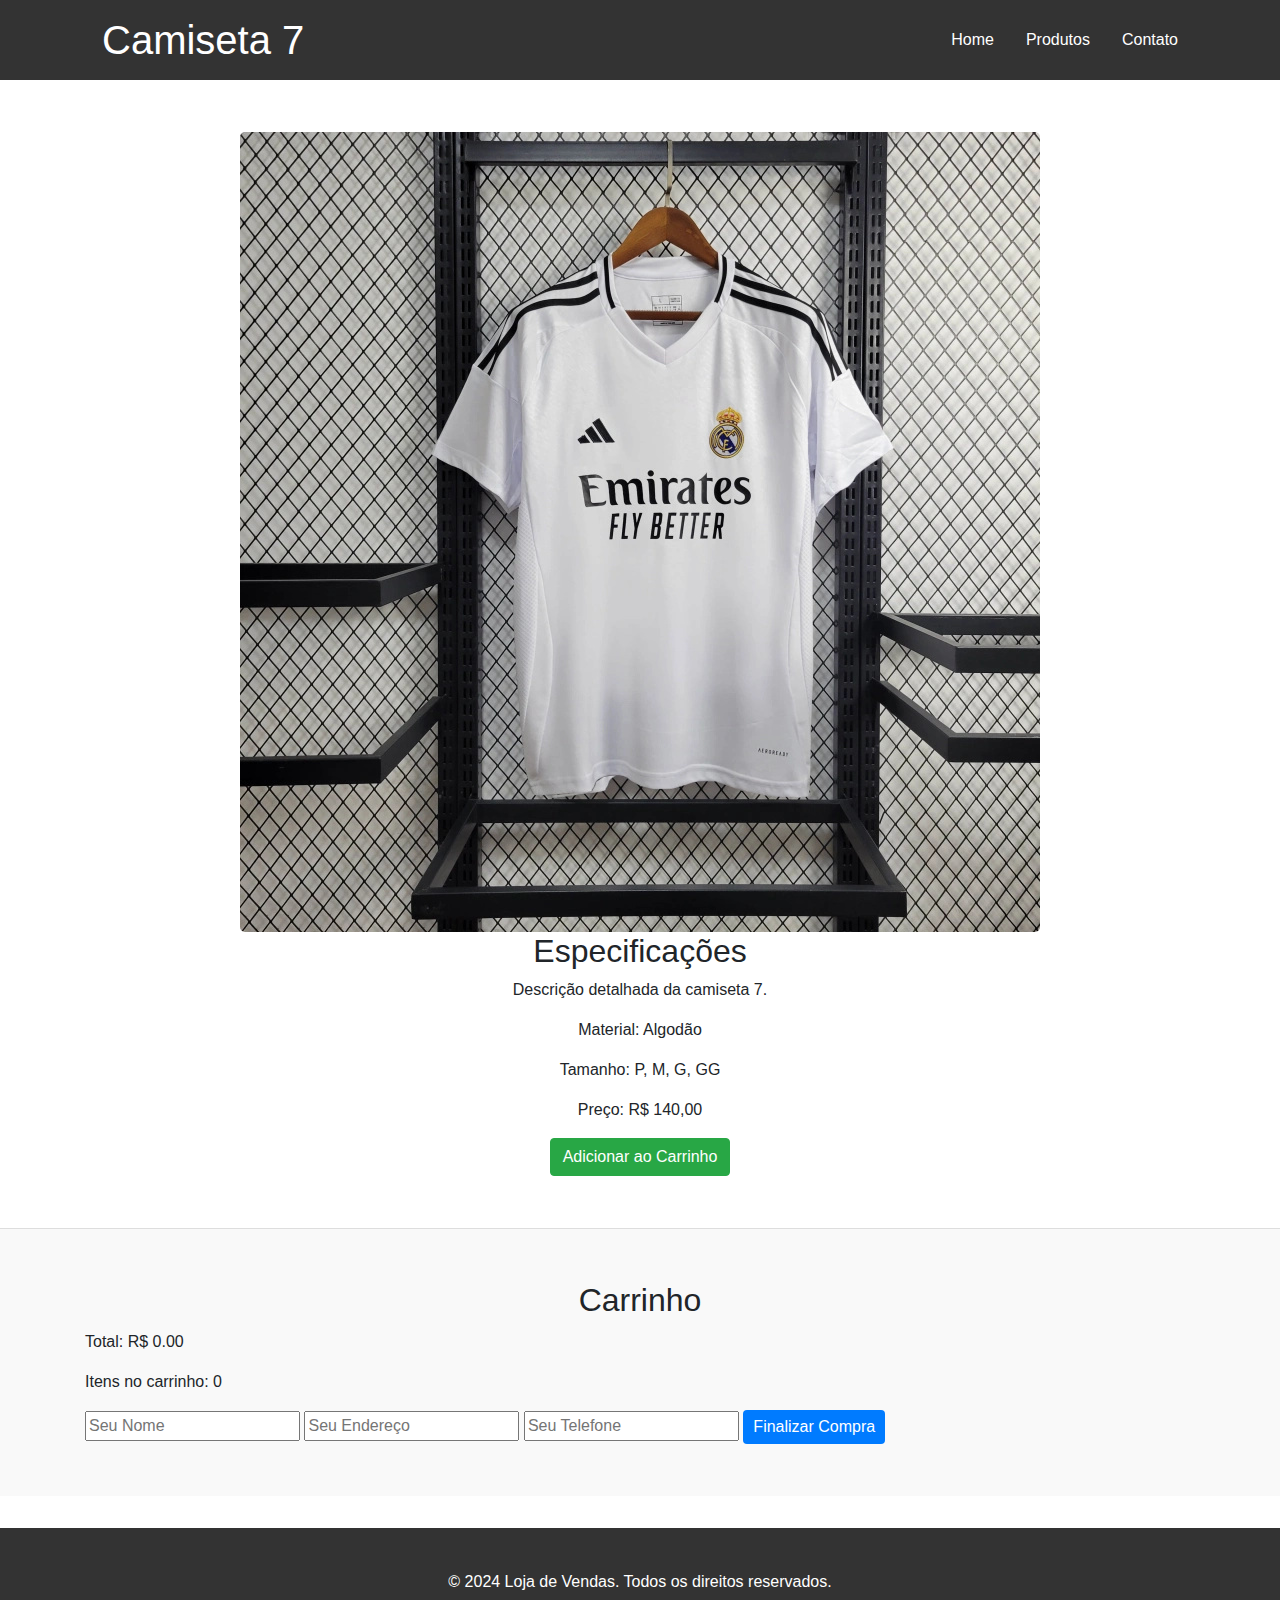
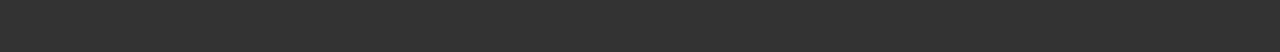
<file: PRODUTO7.html>
<!DOCTYPE html>
<html lang="pt-BR">
<head>
    <meta charset="UTF-8">
    <meta name="viewport" content="width=device-width, initial-scale=1.0">
    <title>Especificações da Camiseta 7</title>
    <link rel="stylesheet" href="styles.css">
    <link rel="stylesheet" href="https://maxcdn.bootstrapcdn.com/bootstrap/4.5.2/css/bootstrap.min.css">
    <script src="https://ajax.googleapis.com/ajax/libs/jquery/3.5.1/jquery.min.js"></script>
    <script src="https://cdnjs.cloudflare.com/ajax/libs/popper.js/1.16.0/umd/popper.min.js"></script>
    <script src="https://maxcdn.bootstrapcdn.com/bootstrap/4.5.2/js/bootstrap.min.js"></script>
</head>
<body>
    <header>
        <div class="container">
            <h1>Camiseta 7</h1>
            <nav>
                <ul>
                    <li><a href="CAMISETAONLINE.html">Home</a></li>
                    <li><a href="CAMISETAONLINE.html#products">Produtos</a></li>
                    <li><a href="CAMISETAONLINE.html#contact">Contato</a></li>
                </ul>
            </nav>
        </div>
    </header>
    
    <section class="product-detail">
        <div class="container">
            <img src="images/produto7.jpg" alt="Camiseta 7">
            <h2>Especificações</h2>
            <p>Descrição detalhada da camiseta 7.</p>
            <p>Material: Algodão</p>
            <p>Tamanho: P, M, G, GG</p>
            <p>Preço: R$ 140,00</p>
            <button class="btn btn-success add-to-cart" data-name="Camiseta 7" data-price="140.00">Adicionar ao Carrinho</button>
        </div>
    </section>

    <!-- Carrinho -->
    <section class="cart">
        <div class="container">
            <h2>Carrinho</h2>
            <ul id="cartItems"></ul>
            <p>Total: R$ <span id="cartTotal">0.00</span></p>
            <p>Itens no carrinho: <span id="cartCount">0</span></p>
            <form id="checkoutForm">
                <input type="text" id="name" placeholder="Seu Nome" required>
                <input type="text" id="address" placeholder="Seu Endereço" required>
                <input type="text" id="phone" placeholder="Seu Telefone" required>
                <button type="submit" class="btn btn-primary">Finalizar Compra</button>
            </form>
        </div>
    </section>
    
    <footer>
        <div class="container">
            <p>&copy; 2024 Loja de Vendas. Todos os direitos reservados.</p>
        </div>
    </footer>
    <script src="scripts.js"></script>
</body>
</html>
</file>
<file: styles.css>
body {
    font-family: Arial, sans-serif;
    margin: 0;
    padding: 0;
    background-color: #f4f4f4;
}

header {
    background-color: #333;
    color: white;
    padding: 1rem 0;
}

header .container {
    display: flex;
    justify-content: space-between;
    align-items: center;
    padding: 0 2rem;
}

header h1 {
    margin: 0;
}

header nav ul {
    list-style: none;
    margin: 0;
    padding: 0;
    display: flex;
}

header nav ul li {
    margin-left: 2rem;
}

header nav ul li a {
    color: white;
    text-decoration: none;
}

header nav ul li a:hover {
    color: #f0f0f0;
}

.banner {
    background: url('images/banner.jpg') no-repeat center center/cover;
    color: white;
    padding: 5rem 2rem;
    text-align: center;
}

.container {
    max-width: 1200px;
    margin: 0 auto;
    padding: 2rem;
}

h2 {
    text-align: center;
    margin-bottom: 2rem;
}

.product-grid {
    display: grid;
    grid-template-columns: repeat(auto-fit, minmax(250px, 1fr));
    gap: 2rem;
}

.product {
    background-color: white;
    padding: 1rem;
    border-radius: 5px;
    box-shadow: 0 2px 5px rgba(0, 0, 0, 0.1);
    text-align: center;
}

.product img {
    max-width: 100%;
    border-radius: 5px;
}

.product h3 {
    margin: 1rem 0 0.5rem;
}

.product p {
    color: #333;
}

.product button {
    background-color: #333;
    color: white;
    border: none;
    padding: 0.5rem 1rem;
    cursor: pointer;
    margin-top: 1rem;
}

.product button a {
    color: white;
    text-decoration: none;
}

.btn-more {
    display: inline-block;
    background-color: #333;
    color: white;
    padding: 0.5rem 1rem;
    text-decoration: none;
    border-radius: 5px;
    margin-top: 2rem;
    text-align: center;
}

footer {
    background-color: #333;
    color: white;
    text-align: center;
    padding: 1rem 0;
    margin-top: 2rem;
}

.product-detail {
    padding: 20px 0;
    text-align: center;
}

.product-detail img {
    max-width: 100%;
    height: auto;
    border-radius: 5px;
}

.cart {
    background: #f9f9f9;
    padding: 20px 0;
    border-top: 1px solid #ddd;
}

.cart h2 {
    margin: 0 0 10px;
    text-align: center;
}

.cart ul {
    list-style: none;
    padding: 0;
    margin: 0;
    text-align: center;
}

.cart ul li {
    padding: 5px 0;
}

.cart button {
    background: #007bff;
    color: #fff;
    border: none;
    padding: 5px 10px;
    cursor: pointer;
}

.cart button:hover {
    background: #0056b3;
}

footer {
    background-color: #333;
    color: white;
    text-align: center;
    padding: 10px 0;
    margin-top: 2rem;
}
</file>
